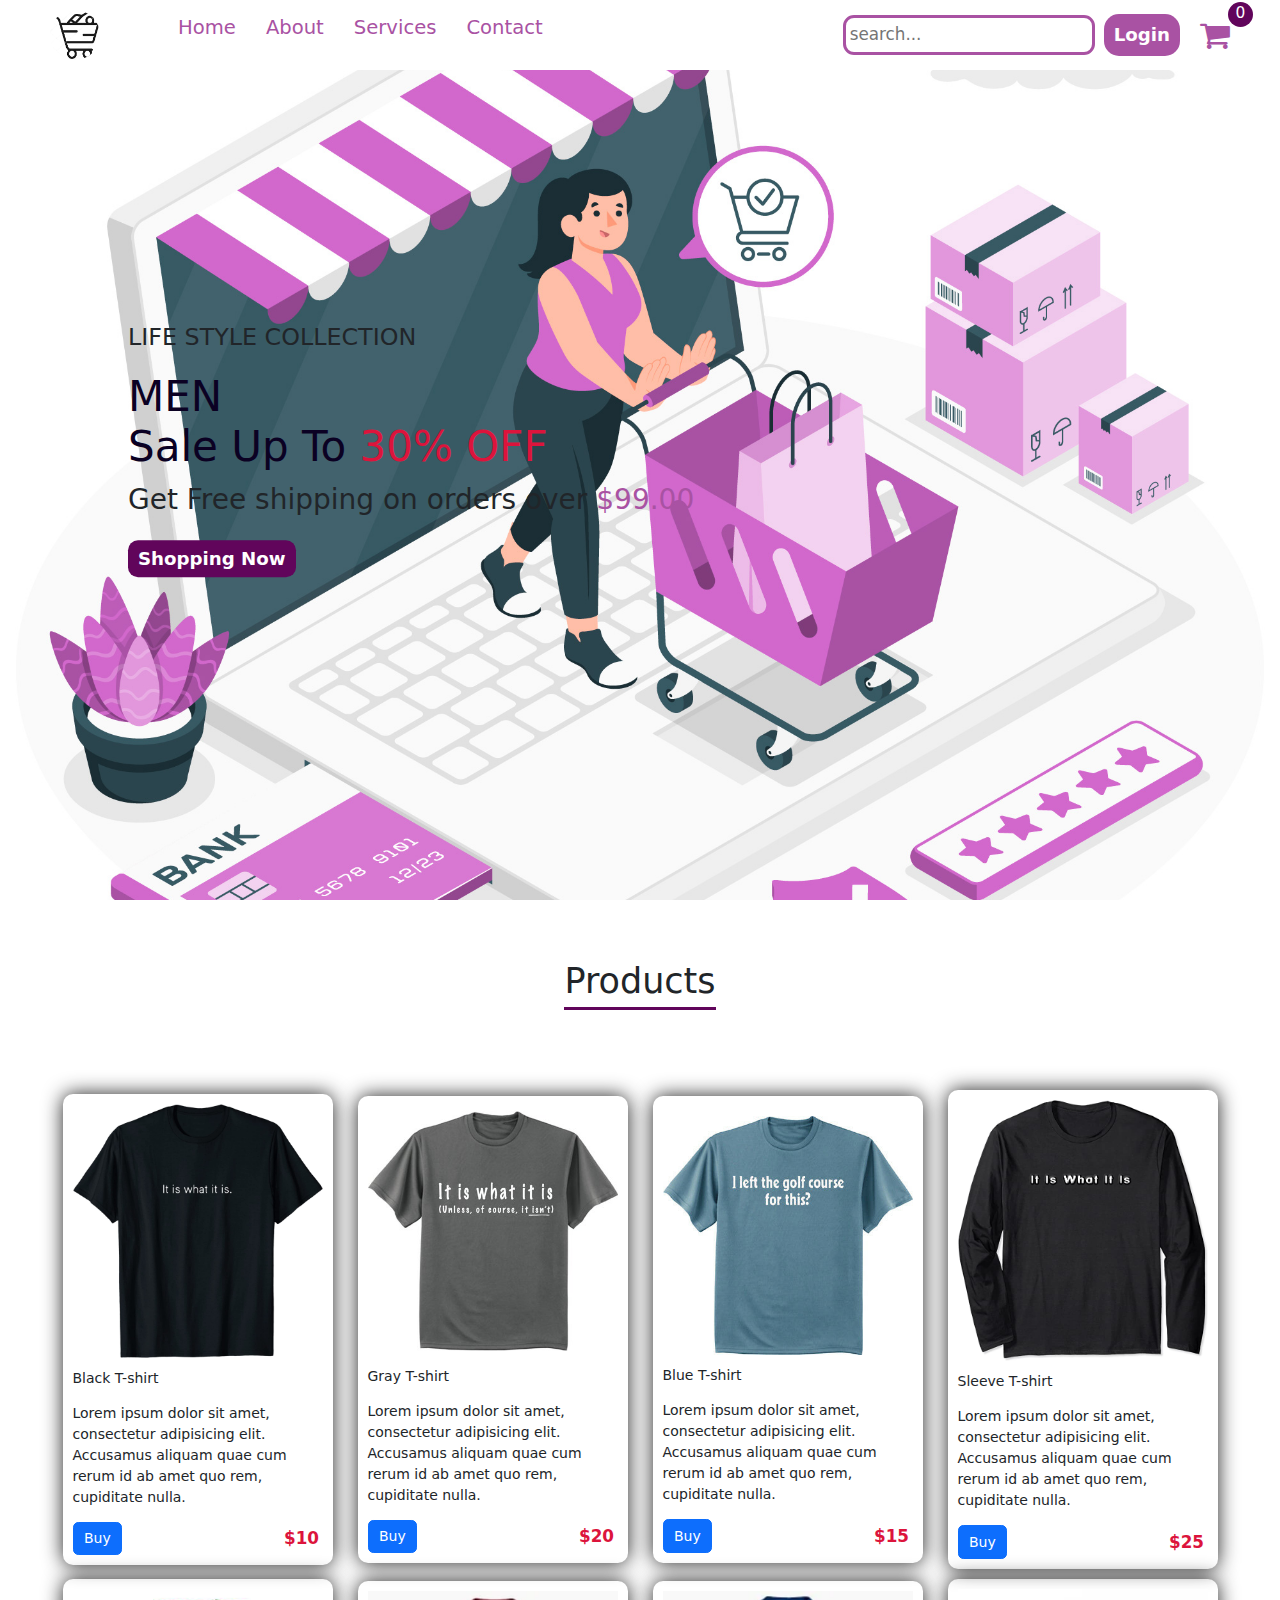
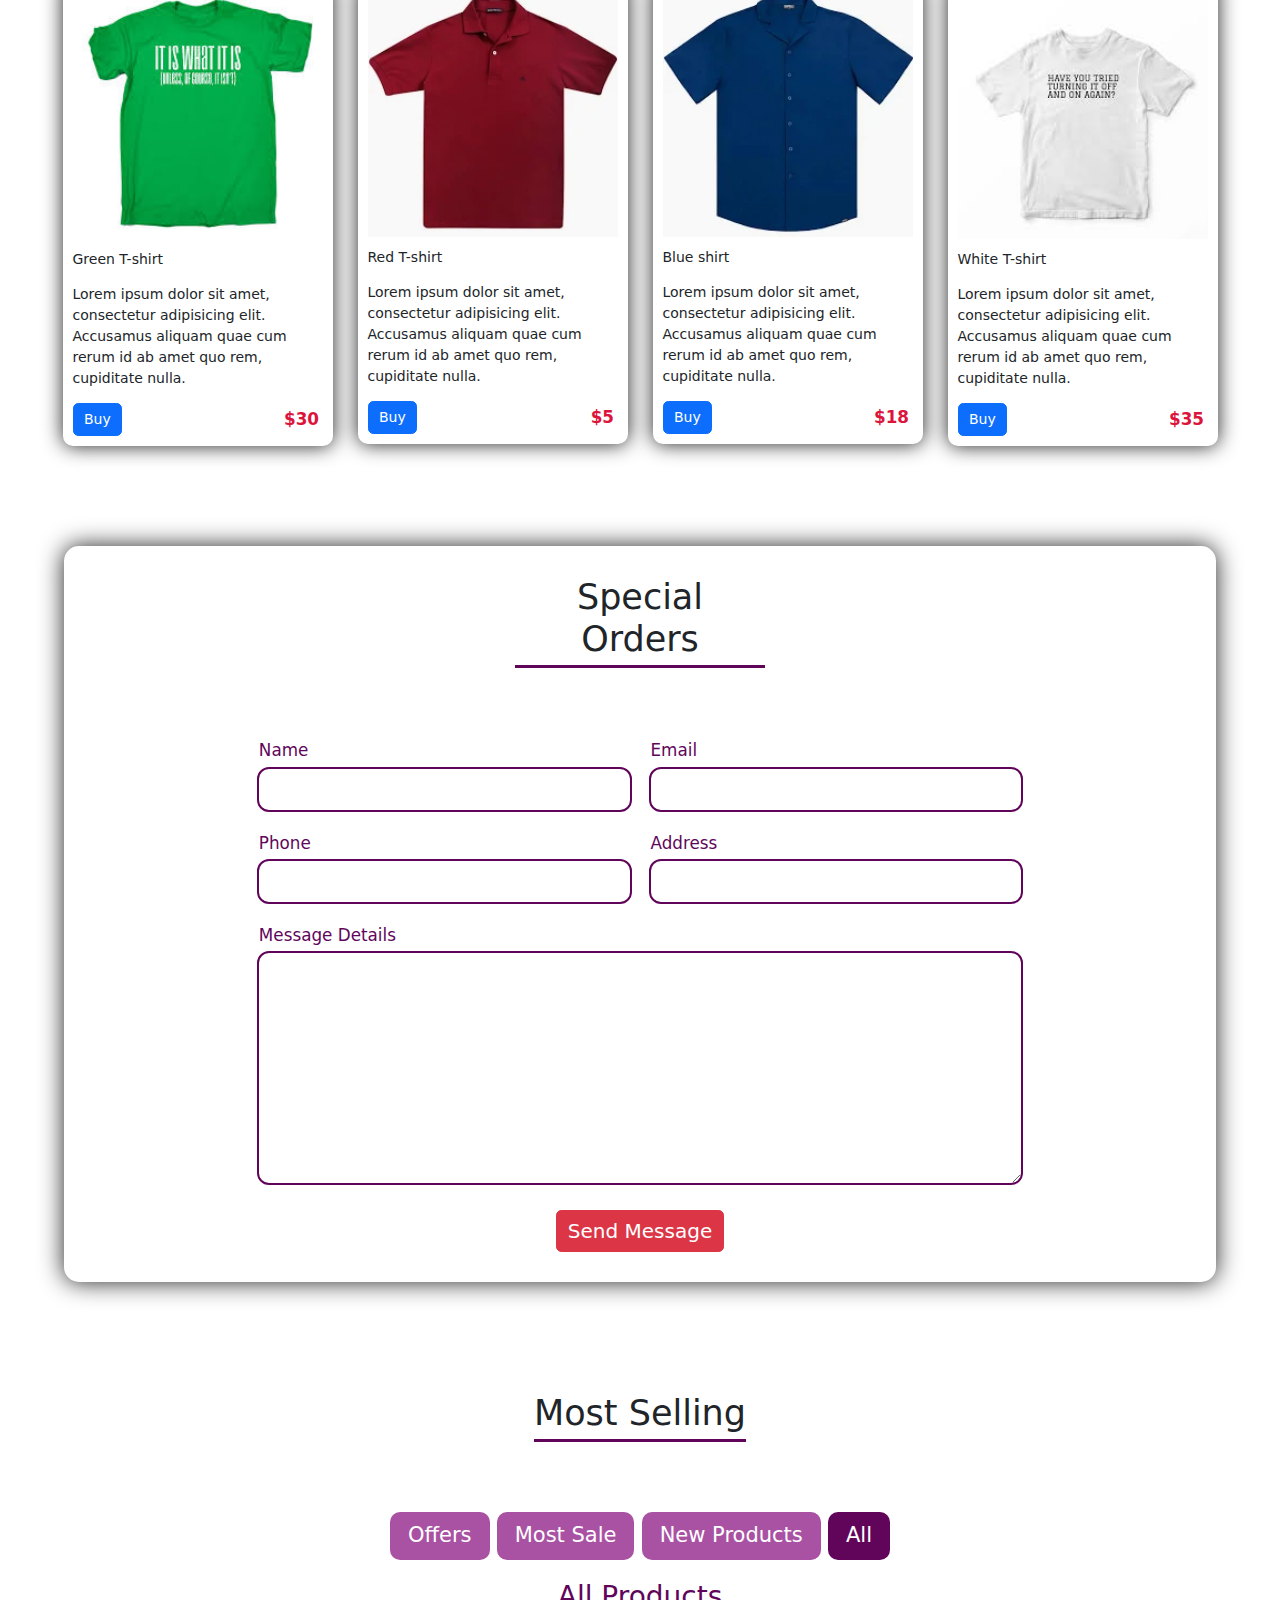
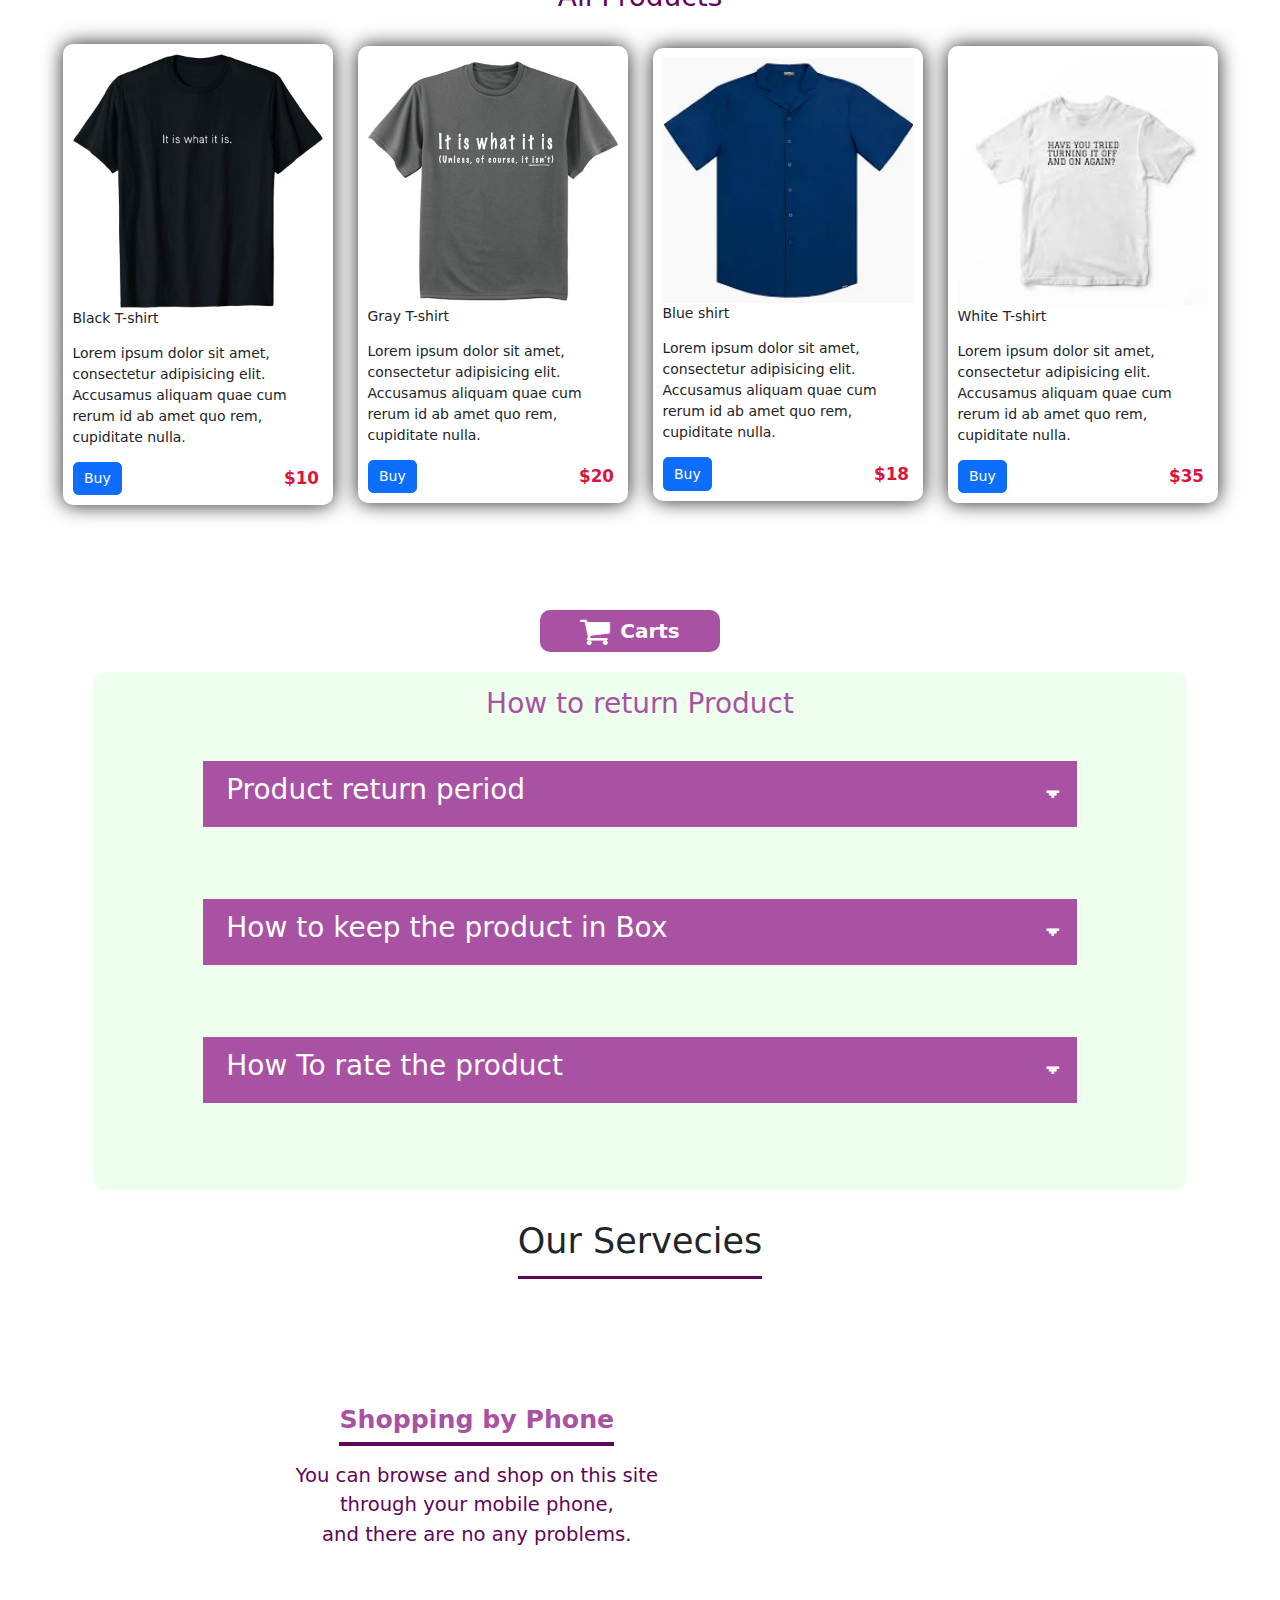
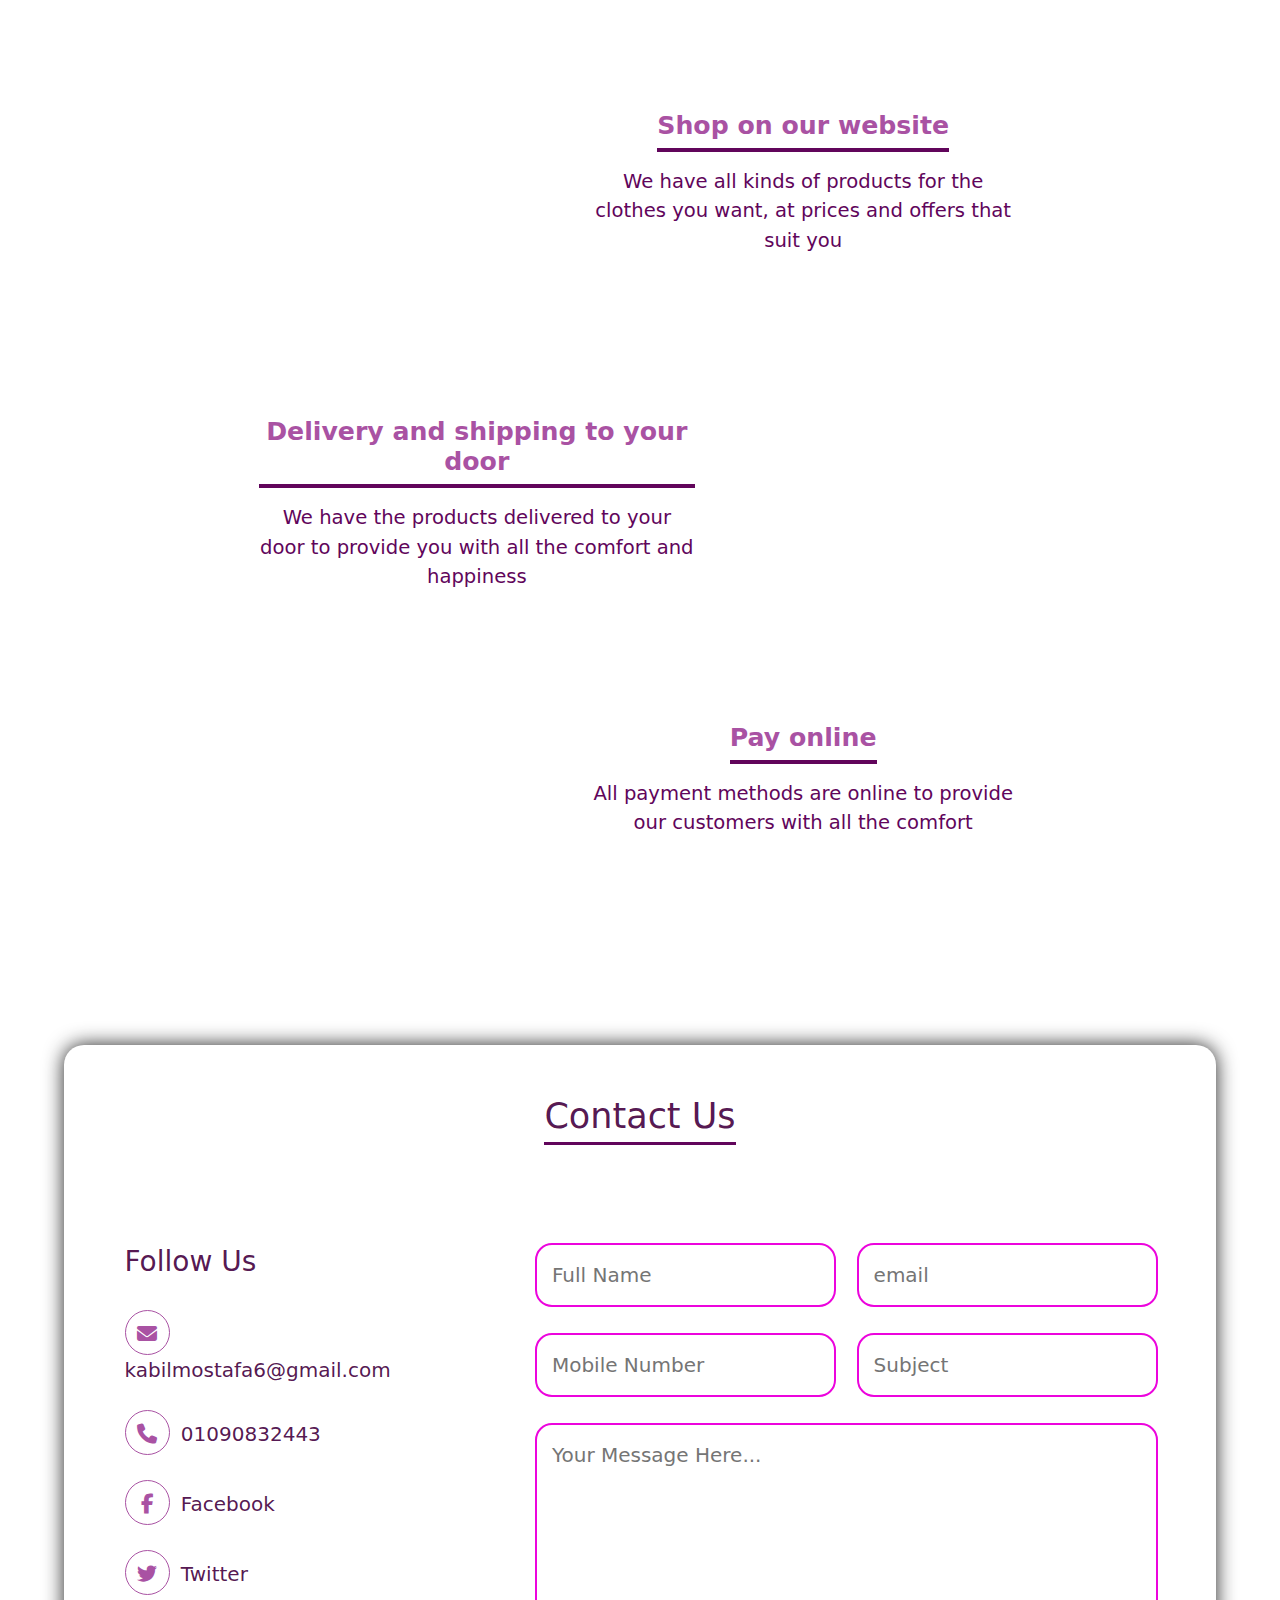
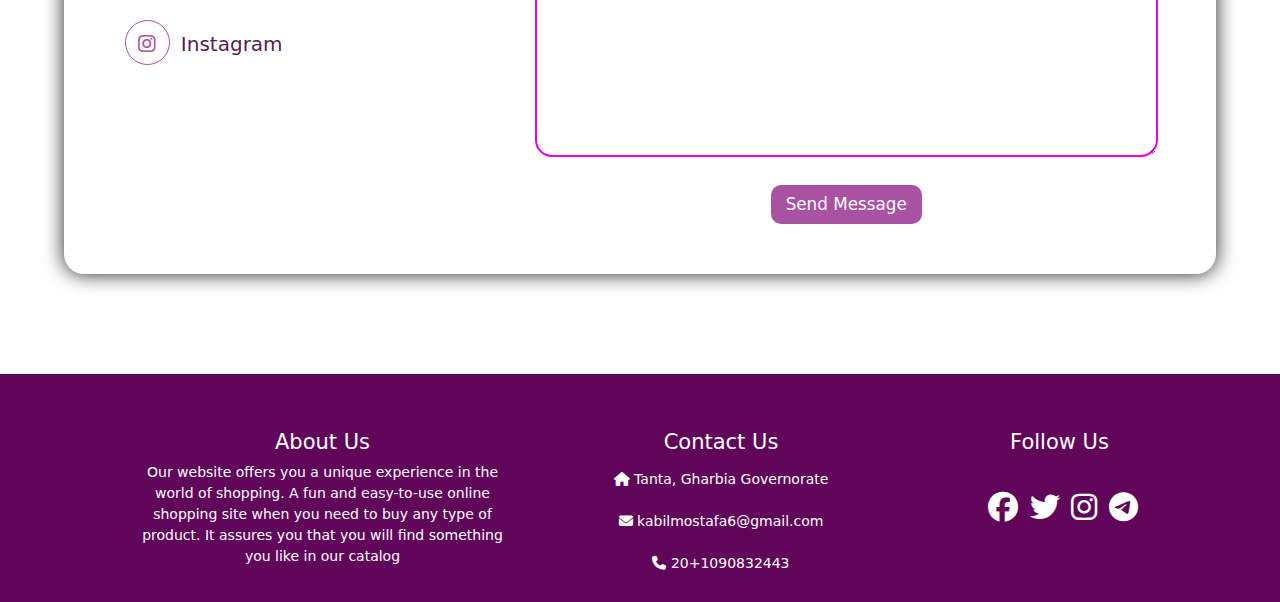
<file: index.html>
<!DOCTYPE html>
<html lang="en">
  <head>
    <meta charset="UTF-8" />
    <meta name="viewport" content="width=device-width, initial-scale=1.0" />
    <title>e-commerce</title>
    <link rel="shortcut icon" href="img/shopping_car.png" type="image/x-icon" />
    <link rel="stylesheet" href="icomoon/style.css" />
    <link rel="stylesheet" href="style/all.min.css" />
    <link rel="stylesheet" href="style/bootstrap.min.css" />
    <link rel="stylesheet" href="style/style.css" />
    <script defer src="javaScript/main.js"></script>
    <script defer src="javaScript/toggle-tab&accordion.js"></script>
  </head>
  <body id="body">

<!-- black screeen Start -->
    <div dir="rtl" id="show-cards" class="show-cards">
      <span class="icon-close" id="close"></span>
      <div id="allProducts"  style="margin-top: 50px;">
      

    </div>

    <div dir="ltr" class="pay-info">
      <div lang="ar">
        <button id="pay">تنفيذ عملية الشراء</button>
      </div>

      <div class="total-price">
        <p lang="ar">المجموع</p>
        <p lang="ar" id="totalPrice">$0</p>
      </div>

    </div>
    </div>
<!-- black screeen End -->

    <!-- header Start -->
    <header>
      <!-- left nav Start -->
      <div class="left-nav">
        <img src="img/shopping_car.png" class="logo" />
        <span class="icon-bars"></span>
        <ul id="Ul">
          <li><a href="#home">Home</a></li>
          <li><a href="#about">About</a></li>
          <li><a href="#servecies">Services</a></li>
          <li><a href="#contact">Contact</a></li>
        </ul>
      </div>
      <!-- left nav End -->

      <!-- right nav Start -->
      <div class="right-nav">
        <input type="search" placeholder="search..." />
        <a href="login.html" class="login" id="login">Login</a>
        <div class="shop">
          <span id="icon-shopping-cart" class="icon-shopping-cart"></span>
          <span class="number-product" id="number-product">0</span>
        </div>
      </div>
      <!-- right nav End -->
    </header>

    <!-- header End -->

    <main>

















      <section id="home">

      <div class="content">
          <h4>Life Style collection</h4>
          <h2>
            MEN
            <br />
            Sale Up To <span style="color: crimson;">30% OFF</span>
          </h2>
          <p>Get Free shipping on orders over <span style="color: #a952a3;">$99.00</span></p>
          <a href="#products" class="shoping">Shopping Now</a>
      </div>

      </section>


      <!-- Cards Start  -->
       <section class="products" id="products">
        <h1>Products</h1>

        <div class="cards">
          <div class="card-product">
            <img src="T-shirts/1.jfif" class="card-img-top">
            <p class="titlcard">Black T-shirt</p>
            <p>Lorem ipsum dolor sit amet, consectetur adipisicing elit. Accusamus aliquam quae cum rerum id ab amet quo rem, cupiditate nulla.</p>
            <div class="d-flex justify-content-between align-items-center">
              <button class="btn btn-primary buy">Buy</button>
              <p class="price m-1">$10</p>
            </div>
          </div>

          <div class="card-product">
            <img src="T-shirts/2.jpeg" class="card-img-top">
            <p class="titlcard">Gray T-shirt</p>
            <p>Lorem ipsum dolor sit amet, consectetur adipisicing elit. Accusamus aliquam quae cum rerum id ab amet quo rem, cupiditate nulla.</p>
            <div class="d-flex justify-content-between align-items-center">
              <button class="btn btn-primary buy">Buy</button>
              <p class="price m-1">$20</p>
            </div>
          </div>
          <div class="card-product">
            <img src="T-shirts/3.jpg" class="card-img-top" style="margin-top: 10px;">
            <p class="titlcard">Blue T-shirt</p>
            <p>Lorem ipsum dolor sit amet, consectetur adipisicing elit. Accusamus aliquam quae cum rerum id ab amet quo rem, cupiditate nulla.</p>
            <div class="d-flex justify-content-between align-items-center">
              <button class="btn btn-primary buy">Buy</button>
              <p class="price m-1">$15</p>
            </div>
          </div>
          <div class="card-product">
            <img src="T-shirts/4.jfif" class="card-img-top">
            <p class="titlcard">Sleeve T-shirt</p>
            <p>Lorem ipsum dolor sit amet, consectetur adipisicing elit. Accusamus aliquam quae cum rerum id ab amet quo rem, cupiditate nulla.</p>
            <div class="d-flex justify-content-between align-items-center">
              <button class="btn btn-primary buy">Buy</button>
              <p class="price m-1">$25</p>
            </div>
          </div>
          <div class="card-product">
            <img src="T-shirts/5.jpg" class="card-img-top">
            <p class="titlcard">Green T-shirt</p>
            <p>Lorem ipsum dolor sit amet, consectetur adipisicing elit. Accusamus aliquam quae cum rerum id ab amet quo rem, cupiditate nulla.</p>
            <div class="d-flex justify-content-between align-items-center">
              <button class="btn btn-primary buy">Buy</button>
              <p class="price m-1">$30</p>
            </div>
          </div>
          <div class="card-product">
            <img src="T-shirts/6.webp" class="card-img-top">
            <p class="titlcard">Red T-shirt</p>
            <p>Lorem ipsum dolor sit amet, consectetur adipisicing elit. Accusamus aliquam quae cum rerum id ab amet quo rem, cupiditate nulla.</p>
            <div class="d-flex justify-content-between align-items-center">
              <button class="btn btn-primary buy">Buy</button>
              <p class="price m-1">$5</p>
            </div>
          </div>


          <div class="card-product">
            <img src="T-shirts/7.webp" class="card-img-top">
            <p class="titlcard">Blue shirt</p>
            <p>Lorem ipsum dolor sit amet, consectetur adipisicing elit. Accusamus aliquam quae cum rerum id ab amet quo rem, cupiditate nulla.</p>
          <div class="d-flex justify-content-between align-items-center">
              <button class="btn btn-primary buy">Buy</button>
              <p class="price m-1">$18</p>
            </div>
          </div>
          <div class="card-product">
            <img src="T-shirts/8.jpg" class="card-img-top">
            <p class="titlcard">White T-shirt</p>
            <p>Lorem ipsum dolor sit amet, consectetur adipisicing elit. Accusamus aliquam quae cum rerum id ab amet quo rem, cupiditate nulla.</p>

          <div class="d-flex justify-content-between align-items-center">
            <button class="btn btn-primary buy">Buy</button>
            <p class="price m-1">$35</p>
          </div>

          </div>
          </div>
        </div>

       </section>
      <!-- Cards End  -->


      <section class="special-order">
        <div class="container">
          <h1 style="width: 250px;">Special Orders</h1>
        
          <div class="row mt-4"> 
            <div class="col">
              <label for="name">Name</label><br>
              <input type="text" name="name" id="name-order">
            </div>
            <div class="col">
              <label for="email">Email</label><br>
              <input type="email" name="email" id="email-order">
            </div>
          </div>

            
          <div class="row mt-4"> 
            <div class="col">
              <label for="phone">Phone</label><br>
              <input type="text" name="phone" id="phone-order">
            </div>
            <div class="col">
              <label for="address">Address</label><br>
              <input type="text" name="address" id="address-order">
            </div>
          </div>

          <div class="row mt-4">
            <div class="col">
              <label for="message">Message Details</label><br>
              <textarea name="message" id="message" cols="30" rows="10"></textarea>
            </div>
          </div>

          <div class="row mt-4 text-center">
            <div class="col">
              <button style="font-size: 20px;" class="btn btn-danger">Send Message</button>
            </div>
          </div>

        </div>
      </section>







      <!-- most selling Start -->
       <section class="most-selling">
        <h1>Most Selling </h1>
        <div dir="ltr" class="tabs-btn">
          <button class="tab-btn">Offers</button>
          <button class="tab-btn">Most Sale</button>
          <button class="tab-btn">New Products</button>
          <button class="tab-btn active-btn">All</button>
        </div>

        <!-- parent-of-products Star -->

        <div class="parent-of-products">
<!-- 1 -->
          <div class="most-sale active-product">
            <h2>All Products</h2>
            <div class="all-products">
<!-- products -->

<div class="card-product">
  <img src="T-shirts/1.jfif" class="card-img-top">
  <p class="titlcard">Black T-shirt</p>
  <p>Lorem ipsum dolor sit amet, consectetur adipisicing elit. Accusamus aliquam quae cum rerum id ab amet quo rem, cupiditate nulla.</p>
  <div class="d-flex justify-content-between align-items-center">
    <button class="btn btn-primary buy">Buy</button>
    <p class="price m-1">$10</p>
  </div>
</div>

<div class="card-product">
  <img src="T-shirts/2.jpeg" class="card-img-top">
  <p class="titlcard">Gray T-shirt</p>
  <p>Lorem ipsum dolor sit amet, consectetur adipisicing elit. Accusamus aliquam quae cum rerum id ab amet quo rem, cupiditate nulla.</p>
  <div class="d-flex justify-content-between align-items-center">
    <button class="btn btn-primary buy">Buy</button>
    <p class="price m-1">$20</p>
  </div>
</div>

<div class="card-product">
  <img src="T-shirts/7.webp" class="card-img-top">
  <p class="titlcard">Blue shirt</p>
  <p>Lorem ipsum dolor sit amet, consectetur adipisicing elit. Accusamus aliquam quae cum rerum id ab amet quo rem, cupiditate nulla.</p>
<div class="d-flex justify-content-between align-items-center">
    <button class="btn btn-primary buy">Buy</button>
    <p class="price m-1">$18</p>
  </div>
</div>

<div class="card-product">
  <img src="T-shirts/8.jpg" class="card-img-top">
  <p class="titlcard">White T-shirt</p>
  <p>Lorem ipsum dolor sit amet, consectetur adipisicing elit. Accusamus aliquam quae cum rerum id ab amet quo rem, cupiditate nulla.</p>

<div class="d-flex justify-content-between align-items-center">
  <button class="btn btn-primary buy">Buy</button>
  <p class="price m-1">$35</p>
</div>

</div>




            </div>
          </div>

<!-- most sale -->
 <!-- 2 -->
<div class="most-sale">
  <h2>Most Sale</h2>
  <div class="all-products">
<!-- products -->

<div class="card-product">
<img src="T-shirts/1.jfif" class="card-img-top">
<p class="titlcard">Black T-shirt</p>
<p>Lorem ipsum dolor sit amet, consectetur adipisicing elit. Accusamus aliquam quae cum rerum id ab amet quo rem, cupiditate nulla.</p>
<div class="d-flex justify-content-between align-items-center">
<button class="btn btn-primary buy">Buy</button>
<p class="price m-1">$10</p>
</div>
</div>

<div class="card-product">
<img src="T-shirts/5.jpg" class="card-img-top">
<p class="titlcard">Green T-shirt</p>
<p>Lorem ipsum dolor sit amet, consectetur adipisicing elit. Accusamus aliquam quae cum rerum id ab amet quo rem, cupiditate nulla.</p>
<div class="d-flex justify-content-between align-items-center">
<button class="btn btn-primary buy">Buy</button>
<p class="price m-1">$30</p>
</div>
</div>

<div class="card-product">
<img src="T-shirts/7.webp" class="card-img-top">
<p class="titlcard">Blue shirt</p>
<p>Lorem ipsum dolor sit amet, consectetur adipisicing elit. Accusamus aliquam quae cum rerum id ab amet quo rem, cupiditate nulla.</p>
<div class="d-flex justify-content-between align-items-center">
<button class="btn btn-primary buy">Buy</button>
<p class="price m-1">$18</p>
</div>
</div>

<div class="card-product">
<img src="T-shirts/4.jfif" class="card-img-top">
<p class="titlcard">Sleeve T-shirt</p>
<p>Lorem ipsum dolor sit amet, consectetur adipisicing elit. Accusamus aliquam quae cum rerum id ab amet quo rem, cupiditate nulla.</p>

<div class="d-flex justify-content-between align-items-center">
<button class="btn btn-primary buy">Buy</button>
<p class="price m-1">$25</p>
</div>

</div>




  </div>
</div>

<!-- 3 -->

<div class="most-sale">
  <h2>New Products</h2>
  <div class="all-products">
<!-- products -->

<div class="card-product">
<img src="T-shirts/1.jfif" class="card-img-top">
<p class="titlcard">Black T-shirt</p>
<p>Lorem ipsum dolor sit amet, consectetur adipisicing elit. Accusamus aliquam quae cum rerum id ab amet quo rem, cupiditate nulla.</p>
<div class="d-flex justify-content-between align-items-center">
<button class="btn btn-primary buy">Buy</button>
<p class="price m-1">$10</p>
</div>
</div>

<div class="card-product">
<img src="T-shirts/2.jpeg" class="card-img-top">
<p class="titlcard">Gray T-shirt</p>
<p>Lorem ipsum dolor sit amet, consectetur adipisicing elit. Accusamus aliquam quae cum rerum id ab amet quo rem, cupiditate nulla.</p>
<div class="d-flex justify-content-between align-items-center">
<button class="btn btn-primary buy">Buy</button>
<p class="price m-1">$20</p>
</div>
</div>

<div class="card-product">
<img src="T-shirts/8.jpg" class="card-img-top">
<p class="titlcard">White shirt</p>
<p>Lorem ipsum dolor sit amet, consectetur adipisicing elit. Accusamus aliquam quae cum rerum id ab amet quo rem, cupiditate nulla.</p>
<div class="d-flex justify-content-between align-items-center">
<button class="btn btn-primary buy">Buy</button>
<p class="price m-1">$35</p>
</div>
</div>

<div class="card-product">
<img src="T-shirts/6.webp" class="card-img-top">
<p class="titlcard">Red T-shirt</p>
<p>Lorem ipsum dolor sit amet, consectetur adipisicing elit. Accusamus aliquam quae cum rerum id ab amet quo rem, cupiditate nulla.</p>

<div class="d-flex justify-content-between align-items-center">
<button class="btn btn-primary buy">Buy</button>
<p class="price m-1">$5</p>
</div>

</div>




  </div>
</div>

<!-- 4 -->

<div class="most-sale">
  <h2>All Products</h2>
  <div class="all-products">
<!-- products -->

<div class="card-product">
<img src="T-shirts/1.jfif" class="card-img-top">
<p class="titlcard">Black T-shirt</p>
<p>Lorem ipsum dolor sit amet, consectetur adipisicing elit. Accusamus aliquam quae cum rerum id ab amet quo rem, cupiditate nulla.</p>
<div class="d-flex justify-content-between align-items-center">
<button class="btn btn-primary buy">Buy</button>
<p class="price m-1">$10</p>
</div>
</div>

<div class="card-product">
<img src="T-shirts/2.jpeg" class="card-img-top">
<p class="titlcard">Gray T-shirt</p>
<p>Lorem ipsum dolor sit amet, consectetur adipisicing elit. Accusamus aliquam quae cum rerum id ab amet quo rem, cupiditate nulla.</p>
<div class="d-flex justify-content-between align-items-center">
<button class="btn btn-primary buy">Buy</button>
<p class="price m-1">$20</p>
</div>
</div>

<div class="card-product">
<img src="T-shirts/5.jpg" class="card-img-top">
<p class="titlcard">Green T-shirt</p>
<p>Lorem ipsum dolor sit amet, consectetur adipisicing elit. Accusamus aliquam quae cum rerum id ab amet quo rem, cupiditate nulla.</p>
<div class="d-flex justify-content-between align-items-center">
<button class="btn btn-primary buy">Buy</button>
<p class="price m-1">$30</p>
</div>
</div>

<div class="card-product">
<img src="T-shirts/8.jpg" class="card-img-top">
<p class="titlcard">White T-shirt</p>
<p>Lorem ipsum dolor sit amet, consectetur adipisicing elit. Accusamus aliquam quae cum rerum id ab amet quo rem, cupiditate nulla.</p>

<div class="d-flex justify-content-between align-items-center">
<button class="btn btn-primary buy">Buy</button>
<p class="price m-1">$35</p>
</div>

</div>




  </div>
</div>






        </div>

        <!-- parent-of-products End -->
       </section>
      <!-- most salleng End -->

      <!-- return Product Start -->

      <section class="accordion">
        <div class="serve-btn">
          <button class="cart-btn"><span id="icon-shopping-cart" class="icon-shopping-cart"></span> Carts</button>
        </div>
        <div class="container-of-qa">
          <h2 style="text-align: center; color: #a952a3;">How to return Product</h2>
          <div class="q1">
            <div class="title-accordion">
              <h2>Product return period</h2>
              <div class="drop-down-accordion">&#129171;</div>
            </div>

            <p class="accordion-content">
              The product can be returned within 3 days of purchase
            </p>
          </div>
          <div class="q1">
            <div class="title-accordion">
              <h2>How to keep the product in Box</h2>
              <div class="drop-down-accordion">&#129171;</div>
            </div>

            <p class="accordion-content">
              Please keep the product box in the condition it was in when recieved
            </p>
          </div>
          <div class="q1">
            <div class="title-accordion">
              <h2>How To rate the product</h2>
              <div class="drop-down-accordion">&#129171;</div>
            </div>

            <p class="accordion-content">
              If you find any defect in the product, you can evaluate the product
            </p>
          </div>
        </div>
      </section>
      <!-- return Product End -->

      <!-- Services -->
      <section id="servecies" class="">
        <div class="container">
          <div class="d-flex justify-content-center">
            <h1 class="text-header pb-3 d-inline-block mb-5">Our Servecies</h1>
          </div>
  
          <div class="row">
            <div class="col-md-7 col-sm-12 pt-5 text-center shopping-serve">
              <h5 class="crimson mt-5 text-header pb-2 d-inline-block">
                Shopping by Phone
              </h5>
              <p class="line-height">
                You can browse and shop on this site through your mobile phone,
                <br />
                and there are no any problems.
              </p>
            </div>
            <div class="col-md-5 col-sm-12 text-center">
              <iframe
                src="https://lottie.host/embed/bbe77c13-9650-44ad-b730-af0c321c523c/qPdxObuPKa.lottie"
                width="100%"
                height="300px"
              ></iframe>
            </div>
          </div>
  
          <div class="row" dir="rtl">
            <div class="col-md-7 col-sm-12 pt-5 text-center shopping-serve">
              <h5 class="crimson mt-5 text-header pb-2 d-inline-block">
                Shop on our website
              </h5>
              <p class="line-height">
                We have all kinds of products for the clothes you want, at prices
                and offers that suit you
              </p>
            </div>
            <div class="col-md-5 col-sm-12 text-center">
              <iframe
                src="https://lottie.host/embed/e38fdf60-6c38-4911-b0f5-9fe59fc6a2b9/mPgybQ51PD.lottie"
                width="100%"
                height="300px"
              ></iframe>
            </div>
          </div>
  
          <div class="row" dir="ltr">
            <div class="col-md-7 col-sm-12 pt-5 text-center shopping-serve">
              <h5 class="crimson mt-5 text-header pb-2 d-inline-block">
                Delivery and shipping to your door
              </h5>
              <p class="line-height">
                We have the products delivered to your door to provide you with
                all the comfort and happiness
              </p>
            </div>
            <div class="col-md-5 col-sm-12 text-center">
              <iframe
                src="https://lottie.host/embed/293d89cb-41eb-440e-aa94-efb4c3b81b18/17FSxKN9qK.lottie"
                width="300px"
                height="300px"
              ></iframe>
            </div>
          </div>
  
          <div class="row" dir="rtl">
            <div class="col-md-7 col-sm-12 pt-5 text-center shopping-serve">
              <h5 class="crimson mt-5 text-header pb-2 d-inline-block">
                Pay online
              </h5>
              <p class="line-height">
                All payment methods are online to provide our customers with all
                the comfort
              </p>
            </div>
            <div class="col-md-5 col-sm-12 text-center">
              <iframe
                src="https://lottie.host/embed/e4d0e47c-2eb5-4acc-9c98-95fe7f469660/TdmJN92uC0.lottie"
                width="300px"
                height="300px"
              ></iframe>
            </div>
          </div>
        </div>
      </section>

      <!-- contact Start -->
      <section class="contact" id="contact">
        <div class="top-section">
          <h1>Contact Us</h1>
        </div>


      <div class="container">
        <div class="social-contact">
          <h2>Follow Us</h2>
          <div class="link">
            <a href="mailto:kabilmostafa6@gmail.com"
              ><i class="fa-solid fa-envelope"></i> kabilmostafa6@gmail.com</a
            >
            <a href="tel:201090832443"><i class="fa-solid fa-phone"></i> 01090832443</a>
            <a href="https://www.facebook.com/?locale=ar_AR" target="_blank"><i class="fa-brands fa-facebook-f"></i> Facebook</a>
            <a href="https://x.com/kabilmostafa6?t=BIvxxkePZVPln28ODtSh4Q&s=35" target="_blank"><i class="fa-brands fa-twitter"></i> Twitter</a>
            <a href="https://www.instagram.com/mostafagamal670/profilecard/?igsh=MXQwdWJwNzJhNm5meQ==" target="_blank"><i class="fa-brands fa-instagram"></i> Instagram</a>
          </div>
        </div>

        <form action="">
          <div class="inputs-form">
            <input type="text" placeholder="Full Name">
            <input type="text" placeholder="email">
            <input type="text" placeholder="Mobile Number">
            <input type="text" placeholder="Subject">
            <textarea name="" id="" rows="10" placeholder="Your Message Here..."></textarea>
          </div>
          <button type="submit" class="btn-contact">Send Message</button>
        </form>
      </div>
    </section>
      <!-- contact End -->
    </main>











      <!-- footer start -->

      <footer class="pb-3">
        <div  class="container pt-5">
          <div style="width: 100%;" class="row justify-content-between ps-5">
            <div style="width: 400px;" class="col-lg-5 col-sm-12 mt-3 text-center">
              <h4 id="about">About Us</h4>
              <p>
                Our website offers you a unique experience in the world of
                shopping. A fun and easy-to-use online shopping site when you need
                to buy any type of product. It assures you that you will find
                something you like in our catalog
              </p>
            </div>
            <!-- <div class="col-1"></div> -->
  
            <div style="width: 350px;" class="col-lg-3 col-sm-12 mt-3 contact-footer text-center">
              <h4>Contact Us</h4>
              <div class="link-footer">
              <p class="pt-2">
                <i class="fa-solid fa-house"></i>
                Tanta, Gharbia Governorate
              </p>
  
              <p class="pt-2">
                <i class="fa-solid fa-envelope"></i>
                kabilmostafa6@gmail.com
              </p>
  
              <p class="pt-2">
                <i class="fa-solid fa-phone"></i>
                20+1090832443
              </p>
            </div>
            </div>
  
            <div style="width: 280px;" class="col-lg-3 col-sm-12 mt-3 text-center">
              <h4>Follow Us</h4>
  
              <i class="fa-brands fa-facebook ms-2 following"></i>
              <i class="fa-brands fa-twitter ms-2 following"></i>
              <i class="fa-brands fa-instagram ms-2 following"></i>
              <i class="fa-brands fa-telegram ms-2 following"></i>
            </div>
          </div>
        </div>
      </footer>
  
      <!-- footer End -->
  </body>
</html>
</file>
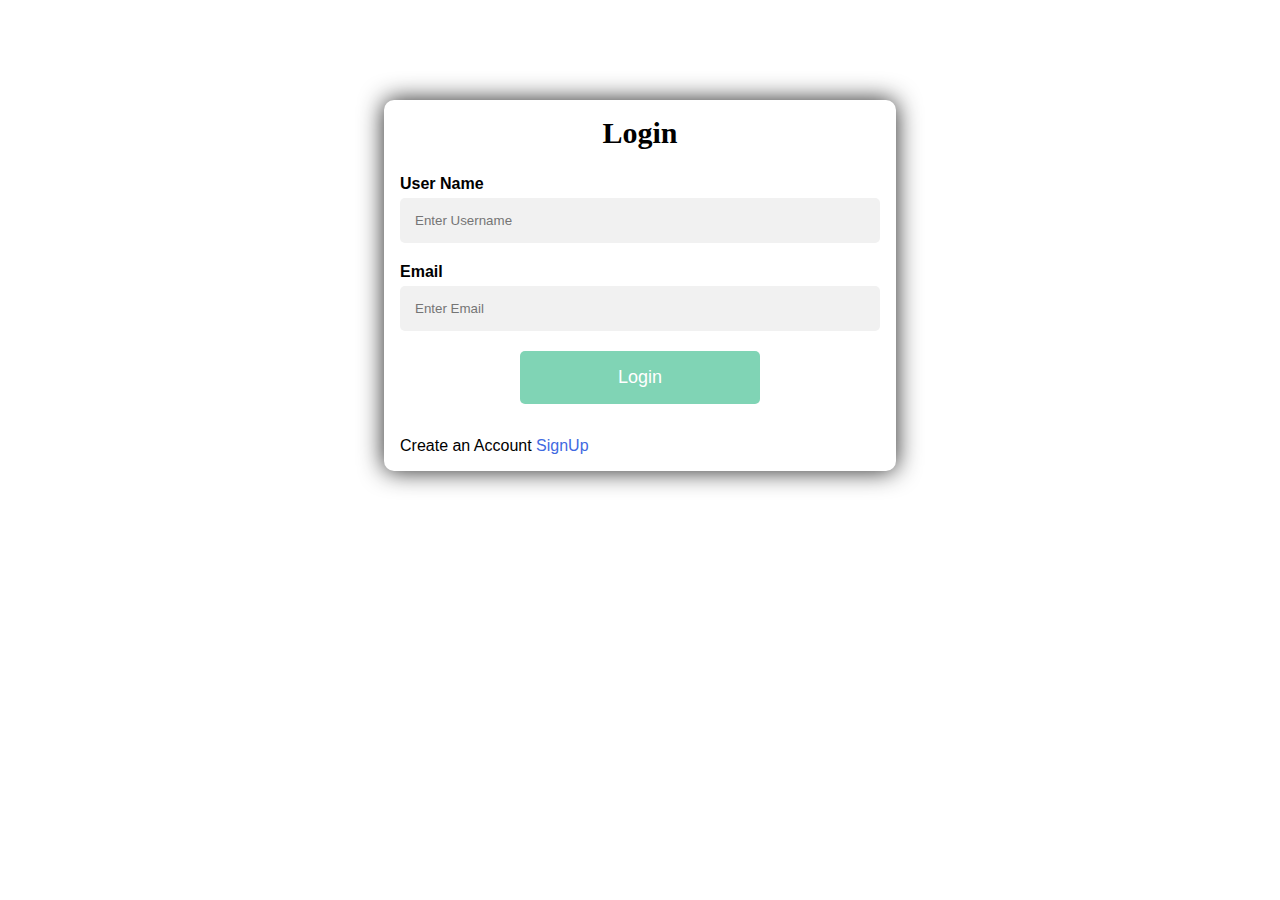
<file: login.html>
<!DOCTYPE html>
<html lang="en">
<head>
  <meta charset="UTF-8">
  <meta name="viewport" content="width=device-width, initial-scale=1.0">
  <title>Login</title>
  <link rel="stylesheet" href="icomoon/style.css">
  <link rel="stylesheet" href="style/login.css">
  <script defer src="javaScript/login.js"></script>
</head>
<body>


  <!-- main Start -->
  <main id="main">
    <!-- validation form -->
    <section>

    

        <form id="form" action="index.html">
          <div style="position: relative;" class="form-container">
            <h2>Login</h2>
            <div style="margin-top: 25px;" class="parent_input">
              <label for="text"><b>User Name</b></label>
              <input class="input" type="text"placeholder="Enter Username" name="name" id="username" required/>
              <div class="icon-check-circle"></div>
                <p id="usermassage"> at least 3 character </p>
            </div>

            <div class="parent_input">
            <label for="email"><b>Email</b></label>
            <input class="input" type="text" placeholder="Enter Email" name="email" id="email" required/>
            <div class="icon-check-circle"></div>
            <p id="emailmessage"> Please enter a correct email address </p>
          </div>



            <button disabled type="submit" class="registerbtn">Login</button>
            <br>
            <p>Create an Account <a style="text-decoration: none; color: royalblue;" href="register.html"> SignUp</a></p>
          </div>
        </form>
    </section>
  <!-- main Start -->
  
</body>
</html>
</file>
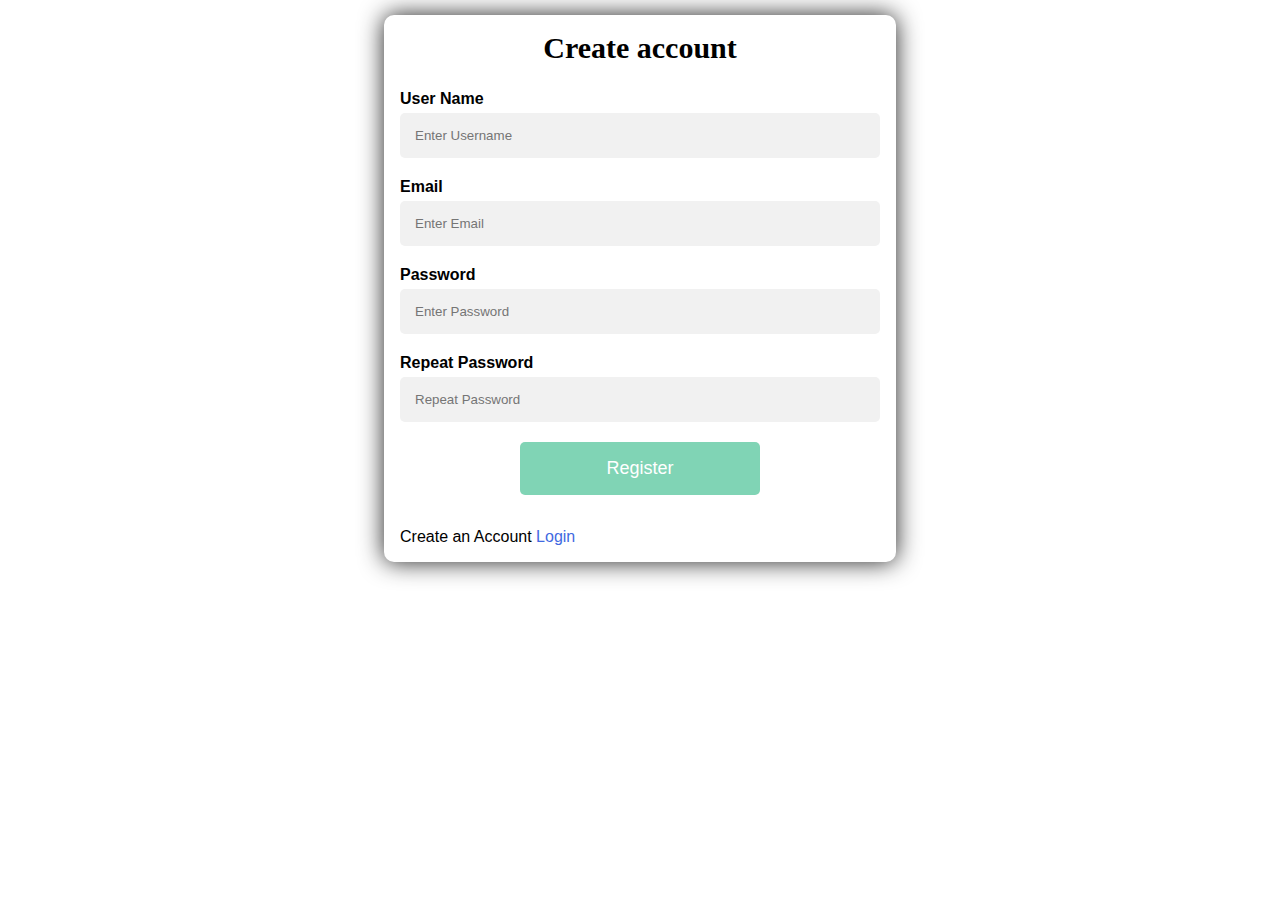
<file: register.html>
<!DOCTYPE html>
<html lang="en">
<head>
  <meta charset="UTF-8">
  <meta name="viewport" content="width=device-width, initial-scale=1.0">
  <title>SignUp</title>
  <link rel="stylesheet" href="icomoon/style.css">
  <link rel="stylesheet" href="style/register.css">
  <script defer src="javaScript/register.js"></script>
</head>
<body>


  <!-- main Start -->
  <main id="main">
    <!-- validation form -->
    <section>

    

        <form id="form" action="index.html">
          <div style="position: relative;" class="form-container">
            <h2>Create account</h2>
            <div style="margin-top: 25px;" class="parent_input">
              <label for="text"><b>User Name</b></label>
              <input class="input" type="text"placeholder="Enter Username" name="name" id="username" required/>
              <div class="icon-check-circle"></div>
                <p id="usermassage"> at least 3 character </p>
            </div>

            <div class="parent_input">
            <label for="email"><b>Email</b></label>
            <input class="input" type="text" placeholder="Enter Email" name="email" id="email" required/>
            <div class="icon-check-circle"></div>
            <p id="emailmessage"> Please enter a correct email address </p>
          </div>

          <div class="parent_input">
            <label for="psw"><b>Password</b></label>
            <input class="input" type="password" placeholder="Enter Password" name="psw" id="psw" required/>
            <div class="icon-check-circle"></div>
            <p id="pswmessage"> Password must be at least 8 character & 1 upper & 1 number</p>
          </div>

          <div class="parent_input">
            <label for="psw-repeat"><b>Repeat Password</b></label>
            <input class="input" type="password" placeholder="Repeat Password" name="psw-repeat" id="psw-repeat" required/>
            <div class="icon-check-circle"></div>
            <p id="repeatmessage"> Please make sure your password match </p>
          </div>

            <button disabled type="submit" class="registerbtn">Register</button>
            <br>
            <p>Create an Account <a style="text-decoration: none; color: royalblue;" href="login.html"> Login</a></p>
          </div>
        </form>
    </section>
  <!-- main Start -->
  
</body>
</html>
</file>
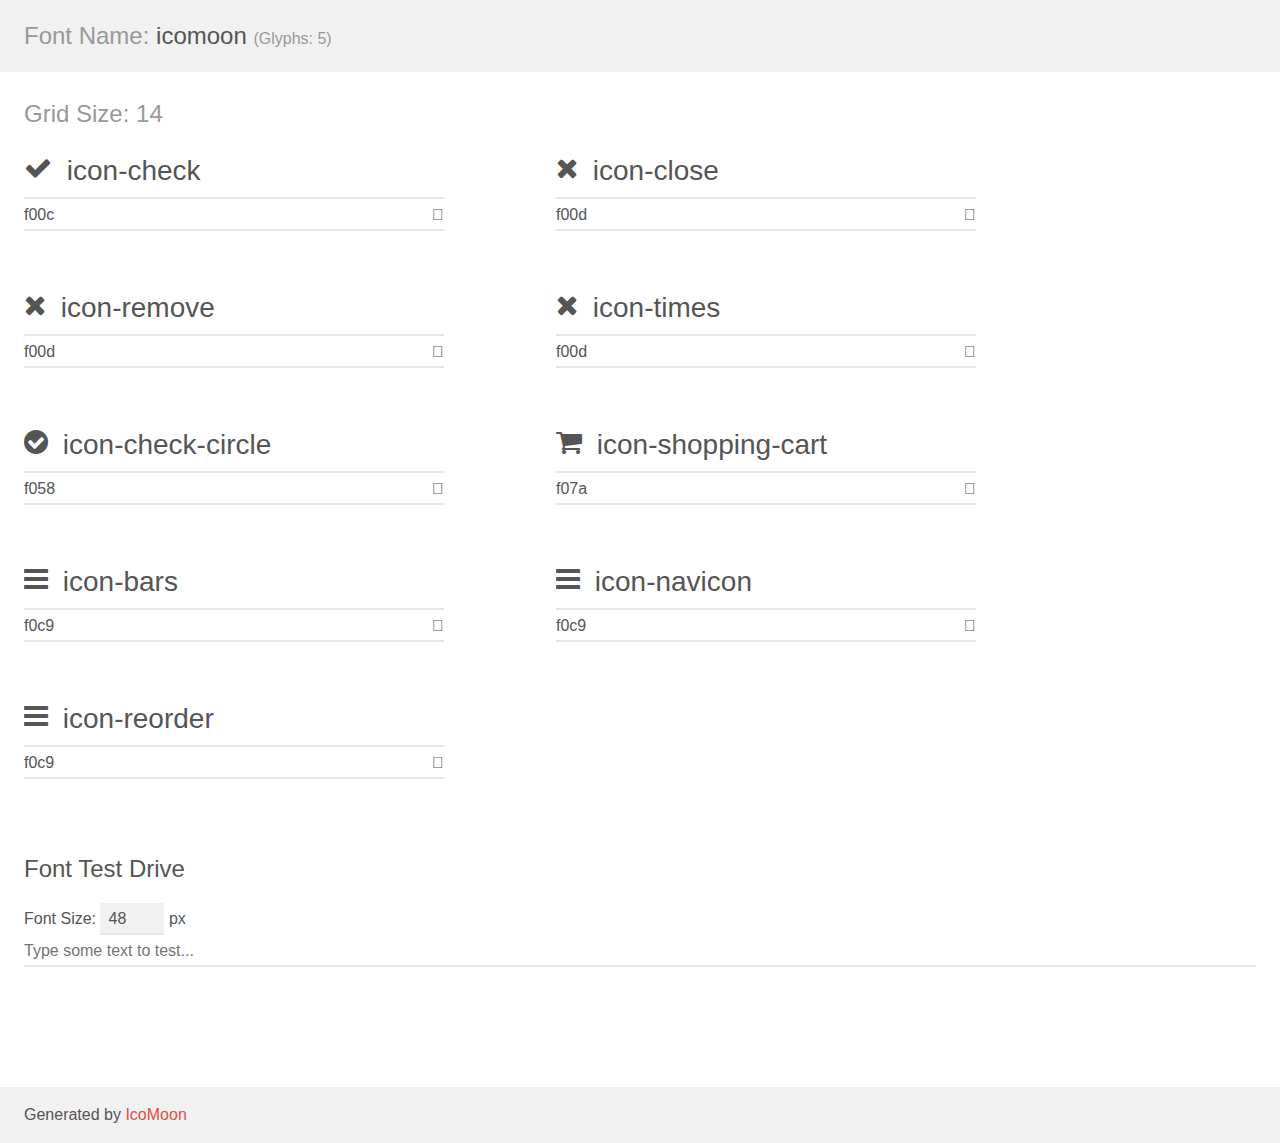
<file: icomoon/demo.html>
<!doctype html>
<html>
<head>
    <meta charset="utf-8">
    <title>IcoMoon Demo</title>
    <meta name="description" content="An Icon Font Generated By IcoMoon.io">
    <meta name="viewport" content="width=device-width, initial-scale=1">
    <link rel="stylesheet" href="demo-files/demo.css">
    <link rel="stylesheet" href="style.css"></head>
<body>
    <div class="bgc1 clearfix">
        <h1 class="mhmm mvm"><span class="fgc1">Font Name:</span> icomoon <small class="fgc1">(Glyphs:&nbsp;5)</small></h1>
    </div>
    <div class="clearfix mhl ptl">
        <h1 class="mvm mtn fgc1">Grid Size: 14</h1>
        <div class="glyph fs1">
            <div class="clearfix bshadow0 pbs">
                <span class="icon-check"></span>
                <span class="mls"> icon-check</span>
            </div>
            <fieldset class="fs0 size1of1 clearfix hidden-false">
                <input type="text" readonly value="f00c" class="unit size1of2" />
                <input type="text" maxlength="1" readonly value="&#xf00c;" class="unitRight size1of2 talign-right" />
            </fieldset>
            <div class="fs0 bshadow0 clearfix hidden-true">
                <span class="unit pvs fgc1">liga: </span>
                <input type="text" readonly value="" class="liga unitRight" />
            </div>
        </div>
        <div class="glyph fs1">
            <div class="clearfix bshadow0 pbs">
                <span class="icon-close"></span>
                <span class="mls"> icon-close</span>
            </div>
            <fieldset class="fs0 size1of1 clearfix hidden-false">
                <input type="text" readonly value="f00d" class="unit size1of2" />
                <input type="text" maxlength="1" readonly value="&#xf00d;" class="unitRight size1of2 talign-right" />
            </fieldset>
            <div class="fs0 bshadow0 clearfix hidden-true">
                <span class="unit pvs fgc1">liga: </span>
                <input type="text" readonly value="" class="liga unitRight" />
            </div>
        </div>
        <div class="glyph fs1">
            <div class="clearfix bshadow0 pbs">
                <span class="icon-remove"></span>
                <span class="mls"> icon-remove</span>
            </div>
            <fieldset class="fs0 size1of1 clearfix hidden-false">
                <input type="text" readonly value="f00d" class="unit size1of2" />
                <input type="text" maxlength="1" readonly value="&#xf00d;" class="unitRight size1of2 talign-right" />
            </fieldset>
            <div class="fs0 bshadow0 clearfix hidden-true">
                <span class="unit pvs fgc1">liga: </span>
                <input type="text" readonly value="" class="liga unitRight" />
            </div>
        </div>
        <div class="glyph fs1">
            <div class="clearfix bshadow0 pbs">
                <span class="icon-times"></span>
                <span class="mls"> icon-times</span>
            </div>
            <fieldset class="fs0 size1of1 clearfix hidden-false">
                <input type="text" readonly value="f00d" class="unit size1of2" />
                <input type="text" maxlength="1" readonly value="&#xf00d;" class="unitRight size1of2 talign-right" />
            </fieldset>
            <div class="fs0 bshadow0 clearfix hidden-true">
                <span class="unit pvs fgc1">liga: </span>
                <input type="text" readonly value="" class="liga unitRight" />
            </div>
        </div>
        <div class="glyph fs1">
            <div class="clearfix bshadow0 pbs">
                <span class="icon-check-circle"></span>
                <span class="mls"> icon-check-circle</span>
            </div>
            <fieldset class="fs0 size1of1 clearfix hidden-false">
                <input type="text" readonly value="f058" class="unit size1of2" />
                <input type="text" maxlength="1" readonly value="&#xf058;" class="unitRight size1of2 talign-right" />
            </fieldset>
            <div class="fs0 bshadow0 clearfix hidden-true">
                <span class="unit pvs fgc1">liga: </span>
                <input type="text" readonly value="" class="liga unitRight" />
            </div>
        </div>
        <div class="glyph fs1">
            <div class="clearfix bshadow0 pbs">
                <span class="icon-shopping-cart"></span>
                <span class="mls"> icon-shopping-cart</span>
            </div>
            <fieldset class="fs0 size1of1 clearfix hidden-false">
                <input type="text" readonly value="f07a" class="unit size1of2" />
                <input type="text" maxlength="1" readonly value="&#xf07a;" class="unitRight size1of2 talign-right" />
            </fieldset>
            <div class="fs0 bshadow0 clearfix hidden-true">
                <span class="unit pvs fgc1">liga: </span>
                <input type="text" readonly value="" class="liga unitRight" />
            </div>
        </div>
        <div class="glyph fs1">
            <div class="clearfix bshadow0 pbs">
                <span class="icon-bars"></span>
                <span class="mls"> icon-bars</span>
            </div>
            <fieldset class="fs0 size1of1 clearfix hidden-false">
                <input type="text" readonly value="f0c9" class="unit size1of2" />
                <input type="text" maxlength="1" readonly value="&#xf0c9;" class="unitRight size1of2 talign-right" />
            </fieldset>
            <div class="fs0 bshadow0 clearfix hidden-true">
                <span class="unit pvs fgc1">liga: </span>
                <input type="text" readonly value="" class="liga unitRight" />
            </div>
        </div>
        <div class="glyph fs1">
            <div class="clearfix bshadow0 pbs">
                <span class="icon-navicon"></span>
                <span class="mls"> icon-navicon</span>
            </div>
            <fieldset class="fs0 size1of1 clearfix hidden-false">
                <input type="text" readonly value="f0c9" class="unit size1of2" />
                <input type="text" maxlength="1" readonly value="&#xf0c9;" class="unitRight size1of2 talign-right" />
            </fieldset>
            <div class="fs0 bshadow0 clearfix hidden-true">
                <span class="unit pvs fgc1">liga: </span>
                <input type="text" readonly value="" class="liga unitRight" />
            </div>
        </div>
        <div class="glyph fs1">
            <div class="clearfix bshadow0 pbs">
                <span class="icon-reorder"></span>
                <span class="mls"> icon-reorder</span>
            </div>
            <fieldset class="fs0 size1of1 clearfix hidden-false">
                <input type="text" readonly value="f0c9" class="unit size1of2" />
                <input type="text" maxlength="1" readonly value="&#xf0c9;" class="unitRight size1of2 talign-right" />
            </fieldset>
            <div class="fs0 bshadow0 clearfix hidden-true">
                <span class="unit pvs fgc1">liga: </span>
                <input type="text" readonly value="" class="liga unitRight" />
            </div>
        </div>
    </div>

    <!--[if gt IE 8]><!-->
    <div class="mhl clearfix mbl">
        <h1>Font Test Drive</h1>
        <label>
            Font Size: <input id="fontSize" type="number" class="textbox0 mbm"
            min="8" value="48" />
            px
        </label>
        <input id="testText" type="text" class="phl size1of1 mvl"
        placeholder="Type some text to test..." value=""/>
        <div id="testDrive" class="icon-" style="font-family: icomoon">&nbsp;
        </div>
    </div>
    <!--<![endif]-->
    <div class="bgc1 clearfix">
        <p class="mhl">Generated by <a href="https://icomoon.io/app">IcoMoon</a></p>
    </div>

    <script src="demo-files/demo.js"></script>
</body>
</html>
</file>
<file: icomoon/style.css>
@font-face {
  font-family: 'icomoon';
  src:  url('fonts/icomoon.eot?acehwa');
  src:  url('fonts/icomoon.eot?acehwa#iefix') format('embedded-opentype'),
    url('fonts/icomoon.ttf?acehwa') format('truetype'),
    url('fonts/icomoon.woff?acehwa') format('woff'),
    url('fonts/icomoon.svg?acehwa#icomoon') format('svg');
  font-weight: normal;
  font-style: normal;
  font-display: block;
}

[class^="icon-"], [class*=" icon-"] {
  /* use !important to prevent issues with browser extensions that change fonts */
  font-family: 'icomoon' !important;
  speak: never;
  font-style: normal;
  font-weight: normal;
  font-variant: normal;
  text-transform: none;
  line-height: 1;

  /* Better Font Rendering =========== */
  -webkit-font-smoothing: antialiased;
  -moz-osx-font-smoothing: grayscale;
}

.icon-check:before {
  content: "\f00c";
}
.icon-close:before {
  content: "\f00d";
}
.icon-remove:before {
  content: "\f00d";
}
.icon-times:before {
  content: "\f00d";
}
.icon-check-circle:before {
  content: "\f058";
}
.icon-shopping-cart:before {
  content: "\f07a";
}
.icon-bars:before {
  content: "\f0c9";
}
.icon-navicon:before {
  content: "\f0c9";
}
.icon-reorder:before {
  content: "\f0c9";
}
</file>
<file: style/style.css>
/* General css code Start */
* {
  margin: 0;
  padding: 0;
  box-sizing: border-box;
}


html {
  font-size: 14px;
  font-family: sans-serif;
  scroll-behavior: smooth;
}

a {
  text-decoration: none;
}

ul {
  list-style: none;
}

/* General css code End */

/* header Start */

header {
  display: flex;
  justify-content: space-between;
  align-items: center;
  box-shadow: 15px 15px 25px #222;
  padding-block: 10px;

}

/* left nav Start */
header .left-nav {
  display: flex;
  align-items: center;
  margin-left: 50px;
}

header .left-nav img {
  width: 50px;
  height: 50px;
  border-radius: 50%;
}

header .left-nav ul {
  display: flex;
  justify-content: center;
  align-items: center;
  margin-left: 30px;
}

header .left-nav ul li a {
  color: #a952a3;
  padding: 5px 10px;
  margin-left: 10px;
  font-size: 1.4rem;
  transition: all 0.5s;
}

header .left-nav ul li a:hover {
  color: #ec04dd;
  border-bottom: 2px solid #ec04dd;
}

.active-links {
  color: 3px solid #a952a3;

  border-bottom: 2px solid orange;
}


@media (max-width:750px){
  
  header .left-nav  {
    margin-left: 30px;
  }
  header .left-nav ul {
    margin-left: 0;
  }
  header .left-nav img {
    width: 30px;
    height: 30px;
  }
  header .left-nav ul li a {
    font-size: 1.1rem;
    margin-left: 3px;
  }
}
.icon-bars {
  display: none;
}

@media (max-width: 550px) {
  header .left-nav ul {
    position: fixed;
    top: 0;
  left: 100px;
    flex-direction: column;
    width: 200px;
    background-color: #222;
    padding: 15px 0;
    text-align: center;
    border-bottom-right-radius: 10px;
    border-bottom-left-radius: 10px;
    opacity: 0;
    height: 0;
    transition: 0.5s;
  }

  .icon-bars {
    display: block;
    position: fixed;
    top: 20px;
  left:150px;
  transform: scaleX(1.5);
  font-size: 20px;
  cursor: pointer;
  z-index: 10;
  color: #a952a3;
  }

  header .left-nav ul li a {
    display: block;
  }
}





/* left nav End */

/* right nav Start */
.right-nav {
  display: flex;
  justify-content: space-between;
  align-items: center;
  padding-right: 50px;
}

.right-nav input {
  padding: 6px;
  width: 250px;
  border-radius: 10px;
  border: none;
  outline: none;
  font-size: 1.2rem;
  margin-right: 10px;
  outline: 3px solid #a952a3;
  transition: all 0.5s;
}

.right-nav input:focus {
  outline: 3px solid #61055b;
}

.login {
  font-size: 1.3rem;
  font-weight: 600;
  border-radius: 15px;
  margin-right: 20px;
  background-color: #a952a3;
  color: #fff;
  border: none;
  padding: 7px 10px;
  transition: all 0.5s;
}

.login:hover {
  background-color: #ec04dd;
}
.shop {
  position: relative;
  padding-top: 5px;
}
.icon-shopping-cart {
  border: none;
  font-size: 2.3rem;
  color: #a952a3;
  cursor: pointer;
}
.number-product {
  position: absolute;
  top: -12px;
  right: -23px;
  background-color: #61055b;
  color: #fff;
  height: 25px;
  width: 25px;
  text-align: center;
  list-style: 25px;
  border-radius: 50px;
  font-size: 1.1rem;
}

@media (max-width: 1000px) {
  .right-nav input {
    display: none;
  }
}

@media (max-width : 750px) {
  .login {
    font-size: 1rem;
    font-weight: 500;
    border-radius: 15px;
    margin-right: 10px;
    background-color: #a952a3;
    color: #fff;
    border: none;
    padding: 7px 10px;
    transition: all 0.5s;
  }
}



/* right nav End */

/* header End */

/* home Start  */
#home {
  height: calc(100vh - 70px);
  background-image: url(../img/6509982.jpg);
  background-position: center;
  background-repeat: no-repeat;
  background-size: cover;
  background-attachment: fixed;
  display: flex;
  align-items: center;
}

.content {
  position: absolute;
  top: 50%;
  margin-left: 10%;
  transform: translateY(-50%);
  font-size: 2rem;
}

.content h4 {
  text-transform: uppercase;
  font-size: 1.7rem;
  margin-bottom: 20px;
}

.content h2 {
  line-height: 50px;
  color: #0b0123; 
 font-size: 3rem;
}

a.shoping {
  all: unset;
  background-color: #61055b;
  padding: 8px 10px;
  color: #fff;
  font-size: 1.3rem;
  font-weight: bold;
  border-radius: 10px;
  cursor: pointer;
  transition: all 0.5s;
}

button.shoping:hover {
  background-color: #a952a3;
}

button.shoping:active {
  transform: scale(0.9);
}

/* home End  */

/* Cards Start */
.products {
  padding-top: 60px ;
}

section h1 {
  width: fit-content;
  text-align: center;
  border-bottom: 3px solid #61055b ;
  margin: auto auto 70px auto;
  padding-bottom: 5px;
}

.cards , .all-products {
  display: flex;
  justify-content: space-around;
  align-items: center;
  margin-bottom: 30px;
  flex-wrap: wrap;
  padding-inline: 50px;
}

.card-product {
  width: 270px;
  padding: 10px;
  box-shadow: 0 0 20px #222;
  border-radius: 10px;
  transition: all 0.5s;
  margin-top: 10px;
}
.cards .card-product:hover {
  transform: scale(0.99);
}
.cards .card-product img {
  width: 100%;
  margin-bottom: 10px;
}

/* show-cards Start */
.show-cards {
  position: fixed;
  z-index: 55;
  background-color: #06001d;
  top: 0;
  bottom: 0;
  right: 0;
  left: 0;
  overflow-y: scroll;
  transition: all 1s;
  transform: translate(120vw);
}

@media (max-width: 450px) {
  .show-cards {
    position: fixed;
    z-index: 55;
    background-color: #06001d;
    top: 0;
    bottom: 0;
    right: 0;
    left: 0;
    overflow-y: scroll;
    transition: all 1s;
    transform: translate(150vw);
  }
  .tab-btn {
    all: unset;
    background-color: #a952a3;
    color: #fff;
    font-size: 1.1rem;
    padding: 5px 10px;
    border-radius: 10px;
    transition: all 0.5s;
    cursor: pointer;
  }

  .tabs-btn {
    width: 300px;
    margin: auto;
    display: flex;
    justify-content: space-between;
    align-items: center;
    margin-bottom: 20px;
    flex-wrap: wrap;
  }



  
}

.icon-close {
  font-size: 40px;
  color: #fff;
  cursor: pointer;
  position: absolute;
  right: 20px;
  top: 10px;
}

.done-product {
  width: 80%;
  margin: 50px auto;
  display: flex;
  justify-content: space-between;
  align-items: center;
  background-color: #fff;
  padding: 5px 10px;
  border-radius: 10px;
}

.done-product .title-img {
  display: flex;
  align-items: center;
}

.done-product .title-img img{
width: 70px;
margin-left: 15px;
}
.done-product .title-img p {
  font-size: 1.2rem;
  font-weight: 500;
}

.quantity {
  display: flex;
  align-items: center;
}
.quantity input {
  width: 50px;
  padding: 5px;
  direction: ltr;
  margin-right: 5px;
}

.quantity p {
padding-top: 5px;
font-size: 1.2rem;
}

.price {
  color: crimson;
  font-size: 1.2rem;
  font-weight: 600;
}

button.delete {
  all: unset;
  background-color: #a952a3;
  padding: 5px 10px;
  color: #fff;    
  font-size: 1.2rem;
  border-radius: 5px;
  margin-left: 20px;
  cursor: pointer;
}
/* show-cards End */

/* Cards End */

/* mabrouk Start */
.mabrouk {
  background-color: #a952a3;
  position: fixed;
  top: 10px;
  right: 50%;
  transform: translateX(50%);
  padding: 10px 40px;
  font-size: 1.5rem;
  font-weight: 600;
  color: #fff;
  border-radius: 10px;
  transition: 2s;
}
/* mabrouk End */


/* pay info Start */

.pay-info {
  display: flex;
  align-content: center;
  justify-content: center;
  margin-top: 100px;
}

.pay-info p {
  color: #fff;
  text-align: center;
  font-size: 20px;
  font-weight: 500;
}

button#pay {
  margin:15px 15px 0 0;
  border: none;
  background-color: rgb(250, 48, 48);
  color: #fff;
  padding: 5px;
  border-radius: 5px;

}
/* pay info End */


/* special-order Start */

.special-order {
  box-shadow: 0 0 25px #222;
  padding-block: 30px;
  width: 90%;
  margin: 100px auto auto auto;
  border-radius: 15px;
}


.row {
  width: 70%;
  margin: auto;
}


.col input , .col textarea {
  width: 100%;
  padding: 10px;
  border-radius: 10px;
  border: none;
  outline: 2px solid #61055b;
}

.col label {
  color: #61055b;
  font-size: 1.2rem;
  margin-bottom: 5px;
}
/* special-order End */



/* Most selling Start */

.most-selling {
  margin-top: 50px;
  padding-top: 60px;  
}

/* tab btn Start */

.tabs-btn {
  width: 500px;
  margin: auto;
  display: flex;
  justify-content: space-between;
  align-items: center;
  margin-bottom: 20px;
}

.tab-btn {
  all: unset;
  background-color: #a952a3;
  color: #fff;
  font-size: 1.5rem;
  padding: 8px 18px;
  border-radius: 10px;
  transition: all 0.5s;
  cursor: pointer;
}
.tab-btn:hover {
  background-color: #61055b;
}
.active-btn {
  background-color: #61055b;
}

/* tab btn End */

.most-sale h2 {
  text-align: center;
  color: #61055b;
  margin-bottom: 20px;
}

.parent-of-products .most-sale {
  opacity: 0;
  position: absolute;
  margin-left: auto;
  margin-right: auto;
  left: 0;
  right: 0;
  transition: all 0.5s;
}

.parent-of-products .active-product {
  opacity: 1;
  z-index: 10;
}

.parent-of-products {
  position: relative;
  height: 250px;
}

@media (max-width:1100px) {

  .parent-of-products {
    position: sticky;
    margin-bottom: 750px;
  }
}

@media (max-width:660px) {

  .parent-of-products {
    position: sticky;
    margin-bottom: 1650px;
  }
}
/* Most selling End */

/* return Product Star */

.accordion {
  padding: 30px;
  width: 90%;
  margin: 350px auto auto auto;
}

.container-of-qa {
  margin-top: 20px;
  padding-block: 15px;
  border-radius: 10px;
}

.serve-btn {
  display: flex;
  justify-content: center;
  align-items: center;
}

.serve-btn .cart-btn {
  margin-right: 20px;
  padding: 5px 40px;
  word-spacing: 2px;
  display: flex;
  justify-content: center;
  align-items: center;
  font-size: 20px;
  word-spacing: 2px;
  border: none;
  background-color: #a952a3;
 color: #fff;
  border-radius: 10px;
  font-weight: bold;
}

.cart-btn span {
  margin-right: 10px;
  color: #fff;
}

.q1 {
  width: 80%;
  margin: 40px auto;

  transition: all 0.5s;
}
.container-of-qa {
  background-color: #EFEF;
}

.active-q1 {
  opacity: 1;
}
.drop-down-accordion {
  font-size: 40px;
  transform: scale(1.1);
  margin-right: 10px;
  cursor: pointer;
  transform: translateY(10px);
}

.title-accordion {
  display: flex;
  justify-content: space-between;
  align-items: center;
  background-color: #a952a3;
  color: #fff;
  padding: 3px;
}

.title-accordion h2 {
  margin-left: 20px;
}

.accordion-content {
  height: 0;
  opacity: 0;
  text-align: center;
  padding-block: 15px;
  background-color: rgb(221, 239, 255);
  font-size: 20px;
  border-bottom-right-radius: 5px;
  border-bottom-left-radius: 5px;
  border-bottom: 2px solid rgb(174, 217, 255);
  line-height: 35px;
  transition: all 0.5s;
  color: #61055b;
}
.active {
  height: 220px;
  opacity: 1;
}

/* return Product End */

/* Services Star */

.shopping-serve h5 {
  font-size: 1.8rem;
  border-bottom: 4px solid #61055b;
  margin-bottom: 15px;
  color: #a952a3;
  font-weight: 600;
}

.shopping-serve p {
  font-size: 1.4rem;
  font-weight: 500;
  color: #61055b;
}

/* Services End */

/* Contact Start  */

.contact {
  box-shadow: 0 0 20px #222;
  padding: 50px;
  color: #460342ec;
  width: 90%;
  margin:100px auto 100px auto;
  border-radius: 20px;
}
.contact .top-section {
  margin-bottom: 100px;
}
#contact .link .fa-solid , #contact .link .fa-brands {
  border: 1px solid;
  background-color: #fff !important;
  color: #a952a3 !important;
}
.contact .social-contact {
  width: 30%;
}



.contact .social-contact .link {
  display: flex;
  flex-direction: column;
}

.contact .social-contact .link a {
  color: var(--white-color);
  font-size: 20px;
  margin-top: 25px;
  position: relative;
  left: 0;
  transition: 0.3s;
}

.contact .social-contact .link a i {
  color: var(--bg-color);
  background-color: var(--main-color);
  margin-right: 5px;
  width: 45px;
  height: 45px;
  line-height: 45px;
  text-align: center;
  border-radius: 50%;
}
.contact .social-contact .link a:hover {
  left: 15px;
}

.contact .container {
  display: flex;
  justify-content: space-between;
}

.contact form {
  width: 60%;
  text-align: center;
}

.contact form .inputs-form {
  width: 100%;
  display: flex;
  flex-wrap: wrap;
  justify-content: space-between;
}

.contact form .inputs-form input,
.contact form .inputs-form textarea {
border: none;
outline: 2px solid #ec04dd;
  border-radius: 15px;
  padding: 15px;
  margin-bottom: 30px;
  font-size: 20px;
  transition: 0.3s;
}

.contact form .inputs-form input {
  width: 48%;
}

.contact form .inputs-form textarea {
  width: 100%;
}

.contact form .inputs-form input:focus,
.contact form .inputs-form textarea:focus {
  border-color: var(--main-color);
}

.contact form .btn-contact {
  cursor: pointer;
  border:none;
  background-color: #a952a3;
  color: #fff;
  padding: 7px 15px;
  font-size: 1.2rem;
  font-weight: 500;
  border-radius: 10px;
  transition: all 0.5s;
}
.contact form .btn-contact:hover {
  background-color: #ec04dd;
  transform: scale(1.1);
}


@media (max-width:1080px){
  /* Responsive Contact Start */
  .contact .container {
    flex-direction: column;
  }

  .contact  .social-contact {
    width: 100%;
    margin-bottom: 30px;

  }
  .contact .social-contact .link {
    flex-direction: row;
    flex-wrap: wrap;
  }
  .contact .social-contact .link a {
    width: 50%;
    font-size: 25px;
  }

  .contact .social-contact .link a i {
    height: 40px;
    width: 40px;
    line-height: 40px;
  }

  .contact form {
    width: 90%;
    text-align: center;
    margin: 20px auto 0;
  }


  /* Responsive Contact End */
}




@media (max-width:650px) {
  /* Responsive Contact Start */
  .contact .social-contact h2 {
    text-align: center;
  }
  .contact .social-contact .link a {
    width: 60%;
    font-size: 20px;

    margin: 15px auto 10px;
  }

  .contact .social-contact .link a i {
    height: 30px;
    width: 30px;
    line-height: 30px;
  }

  .contact form {
    width: 100%;
    text-align: center;
    margin: 20px auto 0;
  }


  /* Responsive Contact End */

}


@media (max-width:650px) {
  /* Responsive Contact Start */
  .contact .social-contact h2 {
    text-align: center;
  }
  .contact .social-contact .link a {
    width: 60%;
    font-size: 20px;

    margin: 15px auto 10px;
  }

  .contact .social-contact .link a i {
    height: 30px;
    width: 30px;
    line-height: 30px;
  }

  .contact form {
    width: 100%;
    text-align: center;
    margin: 20px auto 0;
  }


  /* Responsive Contact End */

}


@media (max-width:500px) {
/* Responsive Contact Start */

.contact .social-contact .link a {

  font-size: 16px;
}

.contact .social-contact .link a i {
  height: 25px;
  width: 25px;
  line-height: 25px;
}

.contact form .inputs-form {
  display: flex;
  flex-direction: column;
  flex-wrap: wrap;
  justify-content: space-between;
}
.contact form .inputs-form input , .contact form .inputs-form textarea {
width: 100%;
}

}

/* Contact End  */

/* footer Start */
footer {
  background-color: #61055b;
  color: #fff;
}

.following {
  margin-top: 30px;
  font-size:30px;
  cursor: pointer;
  transition: all 0.5s;
}

.following:hover {
  transform: scale(1.1);
}


/* footer End */
</file>
<file: style/login.css>
* {
  margin: 0;
  padding: 0;
  box-sizing: border-box;
}

html {
  font-family: sans-serif;
}
/* Validation form Start */



/* Add padding to containers */
section {
  display: flex;
  justify-content: center;
  align-items: center;
}
.form-container {
  padding: 16px;

}

/* Full-width input fields */
input[type="text"],
input[type="password"] {
  width: 100%;
  padding: 15px;
  margin-block: 5px;
  display: inline-block;
  border: none;
  background: #f1f1f1;
  border-radius: 5px;
}

input[type="text"]:focus,
input[type="password"]:focus {
  background-color: #ddd;
  outline: none;
}


/* Set a style for the submit/register button */
.registerbtn {
  background-color: #04aa6d;
  color: white;
  padding: 16px 20px;
  margin: 8px 0;
  border: none;
  border-radius: 5px;
  cursor: pointer;
  width: 50%;
  opacity: 0.9;
  display: block;
  margin: 15px auto 15px auto;
  font-size: 18px;

}

.registerbtn:disabled{
  opacity: 0.5;
  cursor: not-allowed;
}



.parent_input p {
  color: red;
  font-size: 14px;
  display: none;
}

form {
  box-shadow: 0 0 25px #222;
  margin-top: 100px;
  width: 40%;
  background-color: #fff;
  border-radius: 10px;
  transition: all 0.5s;
}


@media (max-width: 1000px) {
  form {
    width: 60%;
  }
}
@media (max-width: 700px) {
  form {
    width: 80%;
  }
}


.parent_input {
  margin-top: 15px;
  position: relative;
}


form h2 {
  font-family: "Sacramento", cursive;
  text-align: center;
  font-size: 30px;
}
.icon-check-circle {
  color: #04aa6d;
  font-size: 20px;
  position: absolute;
  top:37px;
  right: 10px;
  opacity: 0;
  transition: all 0.5s;
}
.icon-check-circle::before {
  content: "\f058";
}

.error {
  border: 2px solid red !important;
}

.success {
  border: 2px solid #04aa6d !important;
}
/* Validation form End */
</file>
<file: style/register.css>
* {
  margin: 0;
  padding: 0;
  box-sizing: border-box;
}

html {
  font-family: sans-serif;
}
/* Validation form Start */



/* Add padding to containers */
section {
  display: flex;
  justify-content: center;
  align-items: center;
}
.form-container {
  padding: 16px;

}

/* Full-width input fields */
input[type="text"],
input[type="password"] {
  width: 100%;
  padding: 15px;
  margin-block: 5px;
  display: inline-block;
  border: none;
  background: #f1f1f1;
  border-radius: 5px;
}

input[type="text"]:focus,
input[type="password"]:focus {
  background-color: #ddd;
  outline: none;
}


/* Set a style for the submit/register button */
.registerbtn {
  background-color: #04aa6d;
  color: white;
  padding: 16px 20px;
  margin: 8px 0;
  border: none;
  border-radius: 5px;
  cursor: pointer;
  width: 50%;
  opacity: 0.9;
  display: block;
  margin: 15px auto 15px auto;
  font-size: 18px;

}

.registerbtn:disabled{
  opacity: 0.5;
  cursor: not-allowed;
}



.parent_input p {
  color: red;
  font-size: 14px;
  display: none;
}

form {
  box-shadow: 0 0 25px #222;
  margin-top: 15px;
  width: 40%;
  background-color: #fff;
  border-radius: 10px;
  transition: all 0.5s;
}


@media (max-width: 1000px) {
  form {
    width: 60%;
  }
}
@media (max-width: 700px) {
  form {
    width: 80%;
  }
}


.parent_input {
  margin-top: 15px;
  position: relative;
}


form h2 {
  font-family: "Sacramento", cursive;
  text-align: center;
  font-size: 30px;
}
.icon-check-circle {
  color: #04aa6d;
  font-size: 20px;
  position: absolute;
  top:37px;
  right: 10px;
  opacity: 0;
  transition: all 0.5s;
}
.icon-check-circle::before {
  content: "\f058";
}

.error {
  border: 2px solid red !important;
}

.success {
  border: 2px solid #04aa6d !important;
}
/* Validation form End */
</file>
<file: icomoon/demo-files/demo.css>
body {
  padding: 0;
  margin: 0;
  font-family: sans-serif;
  font-size: 1em;
  line-height: 1.5;
  color: #555;
  background: #fff;
}
h1 {
  font-size: 1.5em;
  font-weight: normal;
}
small {
  font-size: .66666667em;
}
a {
  color: #e74c3c;
  text-decoration: none;
}
a:hover, a:focus {
  box-shadow: 0 1px #e74c3c;
}
.bshadow0, input {
  box-shadow: inset 0 -2px #e7e7e7;
}
input:hover {
  box-shadow: inset 0 -2px #ccc;
}
input, fieldset {
  font-family: sans-serif;
  font-size: 1em;
  margin: 0;
  padding: 0;
  border: 0;
}
input {
  color: inherit;
  line-height: 1.5;
  height: 1.5em;
  padding: .25em 0;
}
input:focus {
  outline: none;
  box-shadow: inset 0 -2px #449fdb;
}
.glyph {
  font-size: 16px;
  width: 15em;
  padding-bottom: 1em;
  margin-right: 4em;
  margin-bottom: 1em;
  float: left;
  overflow: hidden;
}
.liga {
  width: 80%;
  width: calc(100% - 2.5em);
}
.talign-right {
  text-align: right;
}
.talign-center {
  text-align: center;
}
.bgc1 {
  background: #f1f1f1;
}
.fgc1 {
  color: #999;
}
.fgc0 {
  color: #000;
}
p {
  margin-top: 1em;
  margin-bottom: 1em;
}
.mvm {
  margin-top: .75em;
  margin-bottom: .75em;
}
.mtn {
  margin-top: 0;
}
.mtl, .mal {
  margin-top: 1.5em;
}
.mbl, .mal {
  margin-bottom: 1.5em;
}
.mal, .mhl {
  margin-left: 1.5em;
  margin-right: 1.5em;
}
.mhmm {
  margin-left: 1em;
  margin-right: 1em;
}
.mls {
  margin-left: .25em;
}
.ptl {
  padding-top: 1.5em;
}
.pbs, .pvs {
  padding-bottom: .25em;
}
.pvs, .pts {
  padding-top: .25em;
}
.unit {
  float: left;
}
.unitRight {
  float: right;
}
.size1of2 {
  width: 50%;
}
.size1of1 {
  width: 100%;
}
.clearfix:before, .clearfix:after {
  content: " ";
  display: table;
}
.clearfix:after {
  clear: both;
}
.hidden-true {
  display: none;
}
.textbox0 {
  width: 3em;
  background: #f1f1f1;
  padding: .25em .5em;
  line-height: 1.5;
  height: 1.5em;
}
#testDrive {
  display: block;
  padding-top: 24px;
  line-height: 1.5;
}
.fs0 {
  font-size: 16px;
}
.fs1 {
  font-size: 28px;
}
</file>
